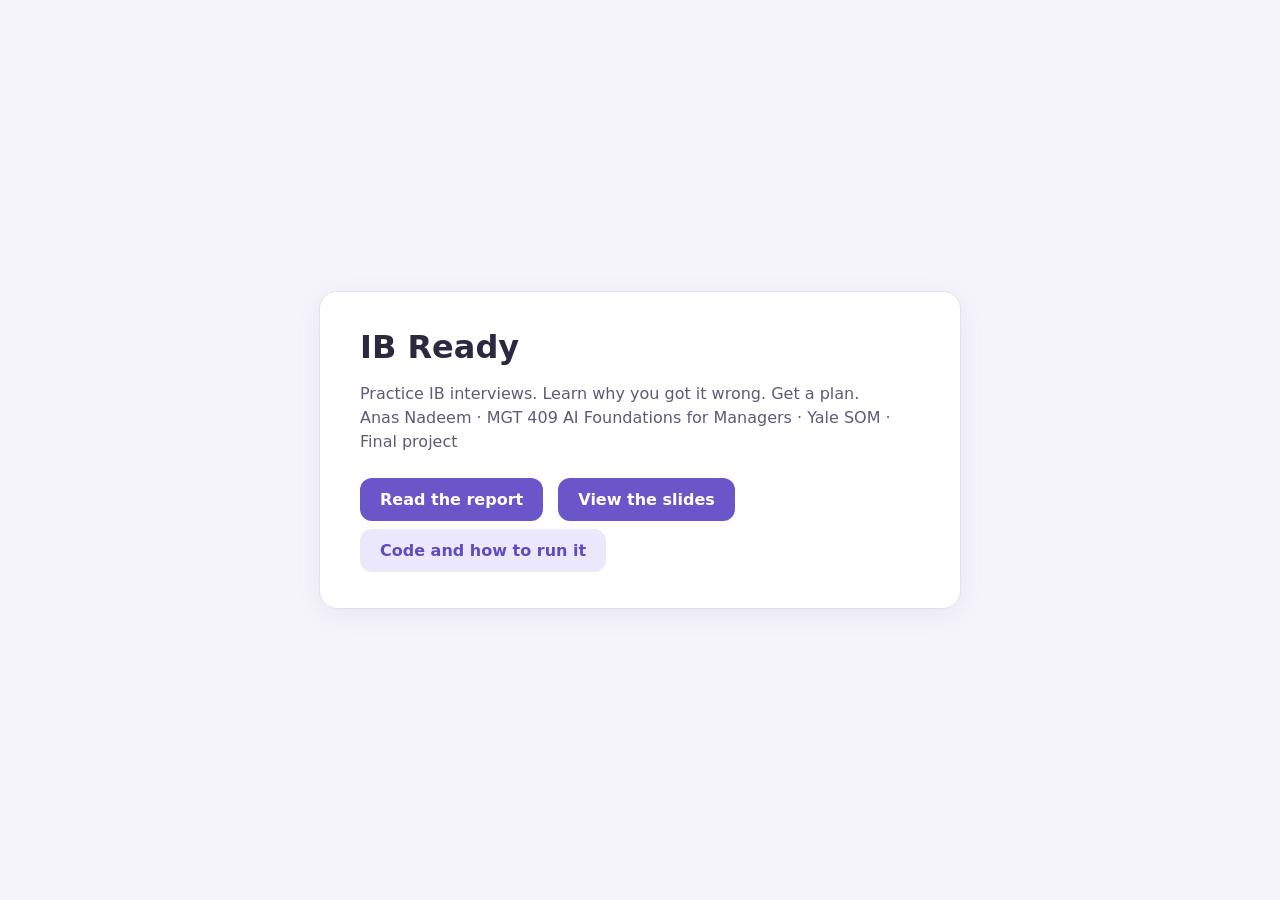
<file: docs/index.html>
<!doctype html>
<html lang="en"><head><meta charset="utf-8"><meta name="viewport" content="width=device-width, initial-scale=1">
<title>IB Ready · MGT 409 final project</title>
<style>
  body { font-family: Inter, "Segoe UI", system-ui, sans-serif; background: #f6f4fb; color: #2b2840; margin: 0; display: grid; place-items: center; min-height: 100vh; }
  main { background: #fff; border: 1px solid #e4dff0; border-radius: 18px; padding: 36px 40px; max-width: 560px; box-shadow: 0 6px 24px rgba(76,60,140,.08); }
  h1 { margin: 0 0 6px; } p { color: #5f5a75; line-height: 1.5; }
  a.btn { display: inline-block; margin: 8px 10px 0 0; padding: 12px 20px; border-radius: 12px; background: #6a56c9; color: #fff; font-weight: 700; text-decoration: none; }
  a.btn.alt { background: #ece8fb; color: #5e4cc2; }
</style></head><body><main>
  <h1>IB Ready</h1>
  <p>Practice IB interviews. Learn why you got it wrong. Get a plan.<br>Anas Nadeem · MGT 409 AI Foundations for Managers · Yale SOM · Final project</p>
  <a class="btn" href="report.html">Read the report</a>
  <a class="btn" href="slides.html">View the slides</a>
  <a class="btn alt" href="https://github.com/Anasnadeem1999/ib-ready">Code and how to run it</a>
</main></body></html>
</file>
